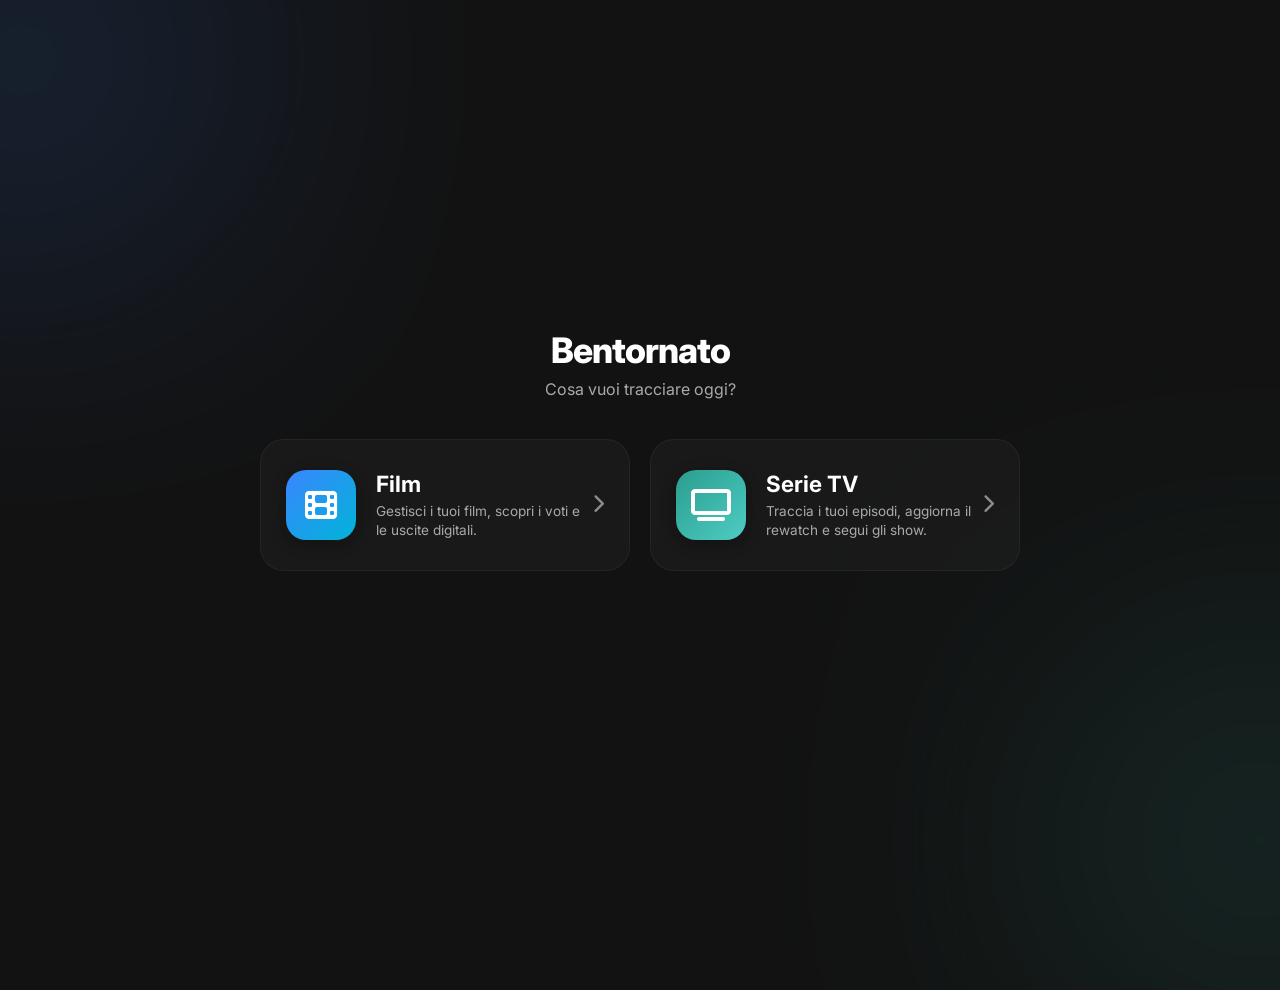
<file: index.html>
<!DOCTYPE html>
<html lang="it">

<head>
    <meta charset="UTF-8">
    <meta name="viewport" content="width=device-width, initial-scale=1.0, maximum-scale=1.0, user-scalable=no">
    <title>My Tracker Hub</title>

    <!-- PWA -->
    <link rel="manifest" href="manifest.json">
    <meta name="theme-color" content="#121212">
    <meta name="apple-mobile-web-app-capable" content="yes">
    <meta name="apple-mobile-web-app-status-bar-style" content="black-translucent">
    <!-- Icona per la scheda del Browser -->
    <link rel="icon" type="image/svg+xml" href="icon.svg">
    <!-- Icona di riserva per browser vecchi/Firefox -->
    <link rel="alternate icon" type="image/png" href="icon-192.png">
    <!-- Icona per iPhone/iOS (PWA) -->
    <link rel="apple-touch-icon" href="icon-512.png">

    <!-- Fonts & Icons -->
    <link rel="preconnect" href="https://fonts.googleapis.com">
    <link rel="preconnect" href="https://fonts.gstatic.com" crossorigin>
    <link href="https://fonts.googleapis.com/css2?family=Inter:wght@400;600;800&display=swap" rel="stylesheet">
    <link rel="stylesheet" href="https://cdnjs.cloudflare.com/ajax/libs/font-awesome/6.1.1/css/all.min.css">

    
  <link rel="stylesheet" href="css/index.css">

</head>

<body>

    <!-- Luci di sfondo -->
    <div class="glow-film"></div>
    <div class="glow-tv"></div>

    <div class="hub-container">
        <div class="hub-header">
            <h1>Bentornato</h1>
            <p>Cosa vuoi tracciare oggi?</p>
        </div>

        <div class="cards-wrapper">
            <!-- CARD FILM -->
            <a href="film_tracker.html" class="hub-card card-film">
                <div class="icon-wrapper">
                    <i class="fas fa-film"></i>
                </div>
                <div class="card-content">
                    <h2>Film</h2>
                    <p>Gestisci i tuoi film, scopri i voti e le uscite digitali.</p>
                </div>
                <i class="fas fa-chevron-right card-arrow"></i>
            </a>

            <!-- CARD SERIE TV -->
            <a href="serietv_tracker.html" class="hub-card card-tv">
                <div class="icon-wrapper">
                    <i class="fas fa-tv"></i>
                </div>
                <div class="card-content">
                    <h2>Serie TV</h2>
                    <p>Traccia i tuoi episodi, aggiorna il rewatch e segui gli show.</p>
                </div>
                <i class="fas fa-chevron-right card-arrow"></i>
            </a>
        </div>
    </div>

    
  <script src="js/index.js"></script>

</body>

</html>
</file>
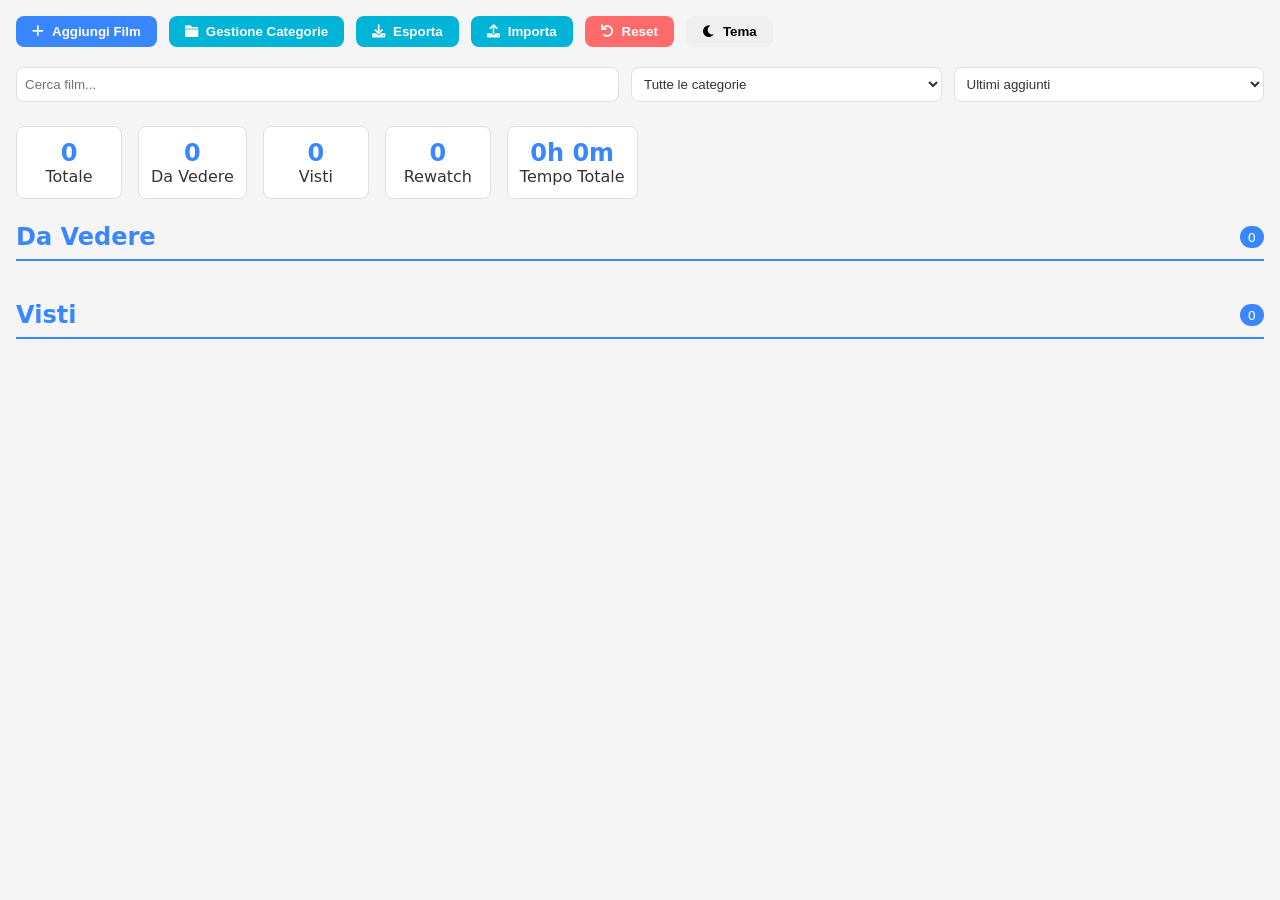
<file: mediatracker.html>
<!DOCTYPE html>
<html lang="it">
<head>
  <meta charset="UTF-8" />
  <meta name="viewport" content="width=device-width, initial-scale=1" />
  <title>MediaTracker Pro</title>
  
  <!-- Font Awesome -->
  <link rel="stylesheet" href="https://cdnjs.cloudflare.com/ajax/libs/font-awesome/6.0.0/css/all.min.css">
  
  <style>
    /* Tema chiaro (default) */
    :root {
      --primary: #3A86FF;
      --secondary: #00B4D8;
      --danger: #ff4444;
      --reset: #ff6b6b;
      --success: #228b22;
      --warning: #ffcc00;
      --bg-color: #f5f5f5;
      --card-bg: white;
      --text-color: #333;
      --text-secondary: #666;
      --border-color: #e0e0e0;
    }

    /* Tema scuro */
    body.dark {
      --bg-color: #1a1a1a;
      --card-bg: #2d2d2d;
      --text-color: #f5f5f5;
      --text-secondary: #aaa;
      --border-color: #444;
      --reset: #ff8e8e;
    }

    body {
      font-family: 'Segoe UI', system-ui, sans-serif;
      margin: 0;
      padding: 1rem;
      background: var(--bg-color);
      color: var(--text-color);
      transition: background 0.3s, color 0.3s;
    }

    /* Card Media */
    .media-card {
      background: var(--card-bg);
      border-radius: 8px;
      overflow: hidden;
      box-shadow: 0 4px 8px rgba(0,0,0,0.1);
      width: 180px;
      transition: all 0.3s ease;
      position: relative;
      border: 1px solid var(--border-color);
    }

    .media-card:hover {
      transform: translateY(-5px);
      box-shadow: 0 6px 12px rgba(0,0,0,0.15);
    }

    .media-card.moving {
      transform: scale(0.95);
      opacity: 0.5;
    }

    .media-poster {
      width: 100%;
      height: 240px;
      object-fit: cover;
      object-position: center top;
    }

    .media-info {
      padding: 0.75rem;
    }

    .media-title {
      font-size: 0.9rem;
      margin: 0;
      white-space: nowrap;
      overflow: hidden;
      text-overflow: ellipsis;
      color: var(--text-color);
    }

    .media-meta {
      font-size: 0.8rem;
      color: var(--text-secondary);
      margin-top: 0.5rem;
      display: flex;
      flex-wrap: wrap;
      gap: 0.3rem;
    }

    .media-ratings {
      display: flex;
      gap: 0.5rem;
      margin-top: 0.5rem;
      font-size: 0.75rem;
    }

    .rewatch-badge {
      position: absolute;
      bottom: 10px;
      right: 10px;
      background: rgba(0,0,0,0.7);
      color: white;
      padding: 3px 8px;
      border-radius: 12px;
      font-size: 0.7rem;
      font-weight: bold;
    }

    .category-badge {
      position: absolute;
      top: 10px;
      right: 10px;
      background: rgba(0,0,0,0.7);
      color: white;
      padding: 3px 8px;
      border-radius: 12px;
      font-size: 0.7rem;
      font-weight: bold;
    }

    /* Sezioni */
    .media-section {
      transition: all 0.3s ease;
    }

    .media-section.hidden {
      display: none !important;
    }

    .media-grid {
      display: grid;
      grid-template-columns: repeat(auto-fill, minmax(180px, 1fr));
      gap: 1.5rem;
      margin-top: 1rem;
    }

    .section-header {
      display: flex;
      justify-content: space-between;
      align-items: center;
      margin: 1.5rem 0 0.5rem;
      padding-bottom: 0.5rem;
      border-bottom: 2px solid var(--primary);
    }

    .section-title {
      color: var(--primary);
      margin: 0;
    }

    .category-count {
      background: var(--primary);
      color: white;
      padding: 0.2rem 0.5rem;
      border-radius: 12px;
      font-size: 0.8rem;
      margin-left: 0.5rem;
    }

    /* Pulsanti */
    .btn {
      padding: 0.5rem 1rem;
      border-radius: 8px;
      border: none;
      font-weight: 600;
      cursor: pointer;
      transition: all 0.2s;
      display: inline-flex;
      align-items: center;
      gap: 0.5rem;
    }

    .btn-primary {
      background: var(--primary);
      color: white;
    }

    .btn-secondary {
      background: var(--secondary);
      color: white;
    }

    .btn-danger {
      background: var(--danger);
      color: white;
    }

    .btn-reset {
      background: var(--reset);
      color: white;
    }

    /* Stats */
    .stats-container {
      display: flex;
      gap: 1rem;
      margin: 1rem 0;
      flex-wrap: wrap;
    }

    .stat-item {
      background: var(--card-bg);
      padding: 0.75rem;
      border-radius: 8px;
      text-align: center;
      min-width: 80px;
      border: 1px solid var(--border-color);
    }

    .stat-value {
      font-size: 1.5rem;
      font-weight: bold;
      color: var(--primary);
    }

    /* Modal */
    .modal {
      position: fixed;
      top: 0;
      left: 0;
      right: 0;
      bottom: 0;
      background: rgba(0,0,0,0.7);
      display: none;
      justify-content: center;
      align-items: center;
      z-index: 1000;
    }

    .modal-open {
      overflow: hidden;
    }

    .modal-content {
      background: var(--card-bg);
      border-radius: 12px;
      padding: 1.5rem;
      width: 90%;
      max-width: 500px;
      box-shadow: 0 10px 25px rgba(0,0,0,0.2);
    }

    /* Context Menu */
    .context-menu {
      position: fixed;
      background: var(--card-bg);
      border-radius: 8px;
      box-shadow: 0 4px 12px rgba(0,0,0,0.15);
      z-index: 1100;
      width: 200px;
      display: none;
      border: 1px solid var(--border-color);
    }

    .context-menu-item {
      padding: 0.75rem 1rem;
      cursor: pointer;
      display: flex;
      align-items: center;
      gap: 0.75rem;
    }

    .context-menu-item:hover {
      background: rgba(0,0,0,0.1);
    }

    .context-submenu {
      position: relative;
    }

    .context-submenu-items {
      display: none;
      position: absolute;
      left: 100%;
      top: 0;
      background: var(--card-bg);
      border-radius: 8px;
      box-shadow: 0 4px 12px rgba(0,0,0,0.15);
      width: 200px;
      border: 1px solid var(--border-color);
    }

    .context-submenu:hover .context-submenu-items {
      display: block;
    }

    /* Form elementi */
    input, select {
      width: 100%;
      padding: 0.5rem;
      margin: 0.5rem 0;
      border-radius: 8px;
      border: 1px solid var(--border-color);
      background: var(--card-bg);
      color: var(--text-color);
    }

    /* Toolbar */
    .toolbar {
      display: flex;
      gap: 0.75rem;
      margin-bottom: 1rem;
      flex-wrap: wrap;
      align-items: center;
    }

    .search-filter-container {
      display: flex;
      gap: 0.75rem;
      flex-grow: 1;
      min-width: 300px;
      flex-wrap: wrap;
    }

    .search-box {
      flex: 2;
      min-width: 200px;
    }

    .filter-select {
      flex: 1;
      min-width: 150px;
    }

    /* Action buttons on cards */
    .card-actions {
      position: absolute;
      top: 10px;
      left: 10px;
      display: flex;
      gap: 0.5rem;
      opacity: 0;
      transition: opacity 0.2s;
    }

    .media-card:hover .card-actions {
      opacity: 1;
    }

    .modal-open .card-actions {
      display: none !important;
    }

    .card-btn {
      width: 24px;
      height: 24px;
      border-radius: 50%;
      display: flex;
      align-items: center;
      justify-content: center;
      background: rgba(0,0,0,0.7);
      color: white;
      border: none;
      cursor: pointer;
    }

    /* OMDb results */
    .omdb-results-container {
      max-height: 300px;
      overflow-y: auto;
      margin-top: 1rem;
      border: 1px solid var(--border-color);
      border-radius: 8px;
      padding: 0.5rem;
    }

    .omdb-result-item {
      padding: 0.5rem;
      cursor: pointer;
      border-bottom: 1px solid var(--border-color);
      display: flex;
      align-items: center;
      gap: 1rem;
    }

    .omdb-result-item:last-child {
      border-bottom: none;
    }

    .omdb-result-item:hover {
      background: rgba(0,0,0,0.05);
    }

    .omdb-poster-small {
      width: 50px;
      height: 75px;
      object-fit: cover;
      border-radius: 4px;
    }

    /* Category management modal */
    .category-management-modal {
      max-width: 400px;
    }

    .categories-list {
      max-height: 300px;
      overflow-y: auto;
      margin: 1rem 0;
    }

    .category-item {
      display: flex;
      justify-content: space-between;
      align-items: center;
      padding: 0.75rem;
      border-bottom: 1px solid var(--border-color);
      cursor: move;
      background: var(--card-bg);
      margin-bottom: 0.5rem;
      border-radius: 8px;
    }

    .category-item:last-child {
      border-bottom: none;
    }

    .category-item.dragging {
      opacity: 0.5;
      border: 1px dashed var(--primary);
    }

    .drag-handle {
      cursor: move;
      padding: 0.5rem;
      color: var(--text-secondary);
    }

    /* Bulk actions */
    .bulk-actions {
      display: none;
      gap: 0.5rem;
      margin: 1rem 0;
    }

    .bulk-actions.active {
      display: flex;
    }

    /* Notification */
    .notification {
      position: fixed;
      bottom: 20px;
      right: 20px;
      background: var(--success);
      color: white;
      padding: 1rem;
      border-radius: 8px;
      display: none;
      z-index: 1000;
      box-shadow: 0 4px 12px rgba(0,0,0,0.15);
    }

    .notification.error {
      background: var(--danger);
    }

    .notification.warning {
      background: var(--warning);
      color: #333;
    }

    /* Checkbox for bulk selection */
    .bulk-checkbox {
      position: absolute;
      top: 10px;
      right: 10px;
      z-index: 2;
      display: none;
    }

    .bulk-mode .bulk-checkbox {
      display: block;
    }

    .bulk-mode .card-actions {
      display: none !important;
    }
  </style>
</head>
<body class="light">
  <!-- Main App -->
  <div id="appContent">
    <div class="header">
      <div class="toolbar">
        <button id="addMediaBtn" class="btn btn-primary">
          <i class="fas fa-plus"></i> Aggiungi Film
        </button>
        <button id="manageCategoriesBtn" class="btn btn-secondary">
          <i class="fas fa-folder"></i> Gestione Categorie
        </button>
        <button id="exportBtn" class="btn btn-secondary">
          <i class="fas fa-download"></i> Esporta
        </button>
        <input type="file" id="importFile" accept=".json" style="display: none;">
        <button id="importBtn" class="btn btn-secondary">
          <i class="fas fa-upload"></i> Importa
        </button>
        <button id="resetBtn" class="btn btn-reset">
          <i class="fas fa-undo"></i> Reset
        </button>
        <button id="themeToggle" class="btn">
          <i class="fas fa-moon"></i> Tema
        </button>
        <button id="bulkActionBtn" class="btn btn-secondary" style="display: none;">
          <i class="fas fa-tasks"></i> Azioni Multiple
        </button>

        <div class="search-filter-container">
          <input type="text" id="searchInput" class="search-box" placeholder="Cerca film...">
          <select id="categoryFilter" class="filter-select">
            <option value="all">Tutte le categorie</option>
          </select>
          <select id="sortFilter" class="filter-select">
            <option value="added">Ultimi aggiunti</option>
            <option value="alpha">Alfabetico</option>
            <option value="rating">Valutazione</option>
            <option value="year">Anno di uscita</option>
          </select>
        </div>
      </div>

      <div class="bulk-actions" id="bulkActions">
        <select id="bulkCategorySelect" class="filter-select">
          <option value="">Sposta in...</option>
        </select>
        <button id="bulkMoveBtn" class="btn btn-secondary">
          <i class="fas fa-folder"></i> Applica
        </button>
        <button id="bulkDeleteBtn" class="btn btn-danger">
          <i class="fas fa-trash"></i> Elimina
        </button>
        <button id="cancelBulkBtn" class="btn btn-reset">
          <i class="fas fa-times"></i> Annulla
        </button>
      </div>
      
      <div class="stats-container">
        <div class="stat-item">
          <div class="stat-value" id="statTotal">0</div>
          <div>Totale</div>
        </div>
        <div class="stat-item">
          <div class="stat-value" id="statWatchlist">0</div>
          <div>Da Vedere</div>
        </div>
        <div class="stat-item">
          <div class="stat-value" id="statWatched">0</div>
          <div>Visti</div>
        </div>
        <div class="stat-item">
          <div class="stat-value" id="statRewatched">0</div>
          <div>Rewatch</div>
        </div>
        <div class="stat-item">
          <div class="stat-value" id="statHours">0h 0m</div>
          <div>Tempo Totale</div>
        </div>
      </div>
    </div>

    <!-- Sezioni Media verranno generate dinamicamente -->
    <div id="mediaSectionsContainer"></div>
  </div>

  <!-- Add Media Modal -->
  <div class="modal" id="addMediaModal">
    <div class="modal-content">
      <h2>Aggiungi Film</h2>
      <input type="text" id="mediaTitle" placeholder="Titolo">
      <button id="searchOMDbBtn" class="btn btn-secondary">
        <i class="fas fa-search"></i> Cerca su OMDb
      </button>
      <div id="omdbResults" class="omdb-results-container"></div>
      <div style="display: flex; gap: 0.5rem; margin-top: 1rem;">
        <button id="saveMediaBtn" class="btn btn-primary">Salva</button>
        <button id="cancelMediaBtn" class="btn btn-danger">Annulla</button>
      </div>
    </div>
  </div>

  <!-- Category Management Modal -->
  <div class="modal" id="categoryManagementModal">
    <div class="modal-content category-management-modal">
      <h2>Gestione Categorie</h2>
      <div class="filter-row">
        <input type="text" id="newCategoryName" placeholder="Nome categoria">
        <button id="addCategoryBtn" class="btn btn-primary">
          <i class="fas fa-plus"></i> Aggiungi
        </button>
      </div>
      <div class="categories-list" id="categoriesList">
        <!-- Categorie verranno aggiunte dinamicamente -->
      </div>
      <div style="display: flex; gap: 0.5rem; margin-top: 1rem;">
        <button id="saveCategoriesOrderBtn" class="btn btn-primary">
          <i class="fas fa-save"></i> Salva Ordine
        </button>
        <button id="closeCategoryManagementBtn" class="btn btn-danger">Chiudi</button>
      </div>
    </div>
  </div>

  <!-- Rewatch Modal -->
  <div class="modal" id="rewatchModal">
    <div class="modal-content">
      <h2>Segna Rewatch</h2>
      <p>Quante volte hai visto questo film in totale?</p>
      <input type="number" id="rewatchCount" min="1" value="1" style="width: 60px; text-align: center;">
      <div style="display: flex; gap: 0.5rem; margin-top: 1rem;">
        <button id="confirmRewatchBtn" class="btn btn-primary">Conferma</button>
        <button id="cancelRewatchBtn" class="btn btn-danger">Annulla</button>
      </div>
    </div>
  </div>

  <!-- Context Menu -->
  <div class="context-menu" id="contextMenu">
    <div class="context-menu-item context-submenu">
      <i class="fas fa-folder"></i> Sposta in
      <div class="context-submenu-items" id="categorySubmenu">
        <!-- Categorie verranno aggiunte dinamicamente -->
      </div>
    </div>
    <div class="context-menu-item" id="cmRewatch">
      <i class="fas fa-redo"></i> Segna Rewatch
    </div>
    <div class="context-menu-item" id="cmDelete">
      <i class="fas fa-trash"></i> Elimina Film
    </div>
    <div class="context-menu-item" id="cmBulkSelect">
      <i class="fas fa-tasks"></i> Seleziona Multipli
    </div>
  </div>

  <!-- Notification -->
  <div id="notification" class="notification">
    <span id="notificationText"></span>
  </div>

  <script>
    // Configurazione
    const OMDb_API_KEY = "2526ef70";
    const DEFAULT_POSTER = "[data-uri]";
    const DEFAULT_CATEGORIES = ["watchlist", "watched"];

    // Stato
    let mediaList = JSON.parse(localStorage.getItem("mediaList")) || [];
    let categories = JSON.parse(localStorage.getItem("categories")) || DEFAULT_CATEGORIES;
    let currentContextMedia = null;
    let currentRewatchMedia = null;
    let currentOMDbSelection = null;
    let selectedMediaIds = [];
    let isBulkMode = false;
    let draggedCategory = null;

    // Elementi DOM
    const elements = {
      appContent: document.getElementById("appContent"),
      addMediaBtn: document.getElementById("addMediaBtn"),
      manageCategoriesBtn: document.getElementById("manageCategoriesBtn"),
      addMediaModal: document.getElementById("addMediaModal"),
      categoryManagementModal: document.getElementById("categoryManagementModal"),
      mediaTitle: document.getElementById("mediaTitle"),
      newCategoryName: document.getElementById("newCategoryName"),
      searchOMDbBtn: document.getElementById("searchOMDbBtn"),
      omdbResults: document.getElementById("omdbResults"),
      saveMediaBtn: document.getElementById("saveMediaBtn"),
      cancelMediaBtn: document.getElementById("cancelMediaBtn"),
      addCategoryBtn: document.getElementById("addCategoryBtn"),
      closeCategoryManagementBtn: document.getElementById("closeCategoryManagementBtn"),
      saveCategoriesOrderBtn: document.getElementById("saveCategoriesOrderBtn"),
      categoriesList: document.getElementById("categoriesList"),
      mediaSectionsContainer: document.getElementById("mediaSectionsContainer"),
      statTotal: document.getElementById("statTotal"),
      statWatchlist: document.getElementById("statWatchlist"),
      statWatched: document.getElementById("statWatched"),
      statRewatched: document.getElementById("statRewatched"),
      statHours: document.getElementById("statHours"),
      contextMenu: document.getElementById("contextMenu"),
      cmRewatch: document.getElementById("cmRewatch"),
      cmDelete: document.getElementById("cmDelete"),
      cmBulkSelect: document.getElementById("cmBulkSelect"),
      categorySubmenu: document.getElementById("categorySubmenu"),
      exportBtn: document.getElementById("exportBtn"),
      importBtn: document.getElementById("importBtn"),
      importFile: document.getElementById("importFile"),
      resetBtn: document.getElementById("resetBtn"),
      themeToggle: document.getElementById("themeToggle"),
      notification: document.getElementById("notification"),
      notificationText: document.getElementById("notificationText"),
      rewatchModal: document.getElementById("rewatchModal"),
      rewatchCount: document.getElementById("rewatchCount"),
      confirmRewatchBtn: document.getElementById("confirmRewatchBtn"),
      cancelRewatchBtn: document.getElementById("cancelRewatchBtn"),
      searchInput: document.getElementById("searchInput"),
      categoryFilter: document.getElementById("categoryFilter"),
      sortFilter: document.getElementById("sortFilter"),
      bulkActionBtn: document.getElementById("bulkActionBtn"),
      bulkActions: document.getElementById("bulkActions"),
      bulkCategorySelect: document.getElementById("bulkCategorySelect"),
      bulkMoveBtn: document.getElementById("bulkMoveBtn"),
      bulkDeleteBtn: document.getElementById("bulkDeleteBtn"),
      cancelBulkBtn: document.getElementById("cancelBulkBtn")
    };

    // Inizializzazione
    function init() {
      loadTheme();
      loadMedia();
      loadCategories();
      setupEventListeners();
      renderCategorySections();
      renderMedia();
      updateCategoryFilter();
      updateCategorySubmenu();
      setupDragAndDrop();
    }

    // Carica tema
    function loadTheme() {
      const savedTheme = localStorage.getItem("theme") || "light";
      document.body.classList.toggle("dark", savedTheme === "dark");
      elements.themeToggle.innerHTML = `
        <i class="fas fa-${savedTheme === "dark" ? "sun" : "moon"}"></i> Tema
      `;
    }

    // Carica i media
    function loadMedia() {
      try {
        const saved = localStorage.getItem("mediaList");
        mediaList = saved ? JSON.parse(saved) : [];
        if (!Array.isArray(mediaList)) {
          console.error("Dati mediaList corrotti, reinizializzo");
          mediaList = [];
        }
      } catch (e) {
        console.error("Error loading media:", e);
        mediaList = [];
      }
    }

    // Carica le categorie
    function loadCategories() {
      try {
        const saved = localStorage.getItem("categories");
        if (saved) {
          categories = JSON.parse(saved);
          if (!categories.includes("watchlist")) categories.unshift("watchlist");
          if (!categories.includes("watched")) categories.push("watched");
        } else {
          categories = [...DEFAULT_CATEGORIES];
        }
      } catch (e) {
        console.error("Error loading categories:", e);
        categories = [...DEFAULT_CATEGORIES];
      }
    }

    // Salva i media
    function saveMedia() {
      try {
        localStorage.setItem("mediaList", JSON.stringify(mediaList));
        console.log("Dati salvati:", mediaList.length, "film");
      } catch (e) {
        console.error("Error saving media:", e);
        showNotification("Errore nel salvataggio dei dati", "error");
      }
    }

    // Salva le categorie
    function saveCategories() {
      try {
        localStorage.setItem("categories", JSON.stringify(categories));
        renderCategorySections();
        updateCategoryFilter();
        updateCategorySubmenu();
        renderCategoriesList();
        updateBulkCategorySelect();
      } catch (e) {
        console.error("Error saving categories:", e);
        showNotification("Errore nel salvataggio delle categorie", "error");
      }
    }

    // Renderizza le sezioni delle categorie
    function renderCategorySections() {
      elements.mediaSectionsContainer.innerHTML = categories.map(category => `
        <div class="media-section" id="${category}Section" data-category="${category}">
          <div class="section-header">
            <h2 class="section-title">${getCategoryName(category)}</h2>
            <span id="${category}Count" class="category-count">0</span>
          </div>
          <div class="media-grid" id="${category}Grid"></div>
        </div>
      `).join("");
    }

    // Renderizza la lista delle categorie nella modal
    function renderCategoriesList() {
      elements.categoriesList.innerHTML = categories.map(category => `
        <div class="category-item" data-category="${category}" draggable="true">
          <span>${getCategoryName(category)}</span>
          ${!DEFAULT_CATEGORIES.includes(category) ? `
            <button class="btn btn-danger delete-category-btn" data-category="${category}">
              <i class="fas fa-trash"></i>
            </button>
          ` : '<i class="fas fa-grip-lines drag-handle"></i>'}
        </div>
      `).join("");

      // Aggiungi event listener per i pulsanti di eliminazione
      document.querySelectorAll(".delete-category-btn").forEach(btn => {
        btn.addEventListener("click", (e) => {
          e.stopPropagation();
          const category = btn.dataset.category;
          deleteCategory(category);
        });
      });
    }

    // Setup drag and drop per categorie
    function setupDragAndDrop() {
      const container = elements.categoriesList;

      container.querySelectorAll('.category-item').forEach(item => {
        item.addEventListener('dragstart', (e) => {
          draggedCategory = item;
          item.classList.add('dragging');
          e.dataTransfer.effectAllowed = 'move';
          e.dataTransfer.setData('text/html', item.innerHTML);
        });

        item.addEventListener('dragend', () => {
          item.classList.remove('dragging');
          draggedCategory = null;
        });
      });

      container.addEventListener('dragover', (e) => {
        e.preventDefault();
        const afterElement = getDragAfterElement(container, e.clientY);
        const draggable = draggedCategory;
        
        if (afterElement == null) {
          container.appendChild(draggable);
        } else {
          container.insertBefore(draggable, afterElement);
        }
      });
    }

    function getDragAfterElement(container, y) {
      const draggableElements = [...container.querySelectorAll('.category-item:not(.dragging)')];

      return draggableElements.reduce((closest, child) => {
        const box = child.getBoundingClientRect();
        const offset = y - box.top - box.height / 2;
        
        if (offset < 0 && offset > closest.offset) {
          return { offset: offset, element: child };
        } else {
          return closest;
        }
      }, { offset: Number.NEGATIVE_INFINITY }).element;
    }

    // Salva l'ordine delle categorie
    function saveCategoriesOrder() {
      const newOrder = [...elements.categoriesList.querySelectorAll('.category-item')]
        .map(item => item.dataset.category)
        .filter(cat => cat); // Rimuovi eventuali valori null

      categories = newOrder;
      saveCategories();
      showNotification("Ordine categorie salvato", "success");
    }

    // Aggiorna il filtro categorie
    function updateCategoryFilter() {
      elements.categoryFilter.innerHTML = `
        <option value="all">Tutte le categorie</option>
        ${categories.map(cat => `
          <option value="${cat}">${getCategoryName(cat)}</option>
        `).join("")}
      `;

      // Aggiorna anche il select per le azioni multiple
      updateBulkCategorySelect();
    }

    function updateBulkCategorySelect() {
      elements.bulkCategorySelect.innerHTML = `
        <option value="">Sposta in...</option>
        ${categories.map(cat => `
          <option value="${cat}">${getCategoryName(cat)}</option>
        `).join("")}
      `;
    }

    // Aggiorna il submenu categorie
    function updateCategorySubmenu() {
      elements.categorySubmenu.innerHTML = categories.map(cat => `
        <div class="context-menu-item" data-category="${cat}">${getCategoryName(cat)}</div>
      `).join("");
    }

    // Ottieni nome categoria
    function getCategoryName(category) {
      const names = {
        watchlist: "Da Vedere",
        watched: "Visti"
      };
      return names[category] || category;
    }

    // Renderizza i media
    function renderMedia() {
      clearMediaGrids();
      updateStats();

      const searchTerm = elements.searchInput.value.toLowerCase();
      const filterCategory = elements.categoryFilter.value;
      const sortBy = elements.sortFilter.value;

      // Nascondi tutte le sezioni prima di filtrare
      document.querySelectorAll('.media-section').forEach(section => {
        section.style.display = 'none';
      });

      let filteredMedia = [...mediaList];
      
      if (searchTerm) {
        filteredMedia = filteredMedia.filter(media => 
          media.title.toLowerCase().includes(searchTerm)
        );
      }
      
      if (filterCategory !== "all") {
        filteredMedia = filteredMedia.filter(media => 
          media.category === filterCategory
        );
        
        // Mostra solo la sezione filtrata
        const section = document.getElementById(`${filterCategory}Section`);
        if (section) section.style.display = 'block';
      } else {
        // Mostra tutte le sezioni
        document.querySelectorAll('.media-section').forEach(section => {
          section.style.display = 'block';
        });
      }
      
      filteredMedia.sort((a, b) => {
        switch(sortBy) {
          case "alpha": return a.title.localeCompare(b.title);
          case "rating": return (parseFloat(b.imdbRating) || 0) - (parseFloat(a.imdbRating) || 0);
          case "year": return (parseInt(b.year) || 0) - (parseInt(a.year) || 0);
          case "added":
          default: return new Date(b.addedAt) - new Date(a.addedAt);
        }
      });

      filteredMedia.forEach(media => {
        const grid = document.getElementById(`${media.category}Grid`);
        if (grid) grid.appendChild(createMediaCard(media));
      });

      updateCounts();
      updateBulkModeUI();
    }

    // Svuota le griglie
    function clearMediaGrids() {
      categories.forEach(category => {
        const grid = document.getElementById(`${category}Grid`);
        if (grid) grid.innerHTML = "";
      });
    }

    // Aggiorna statistiche
    function updateStats() {
      let stats = {
        total: mediaList.length,
        watchlist: 0,
        watched: 0,
        rewatched: 0,
        hours: 0,
        minutes: 0
      };

      mediaList.forEach(media => {
        if (media.category === "watchlist") stats.watchlist++;
        if (media.category === "watched") stats.watched++;
        if (media.rewatchCount > 1) stats.rewatched++;

        // Calcola solo per i film visti
        if (media.category === "watched") {
          const runtime = media.runtime ? parseInt(media.runtime.toString().replace(/\D/g, '')) : 0;
          if (runtime > 0) {
            // Tempo totale = runtime * rewatchCount
            const totalMinutes = runtime * (media.rewatchCount || 1);
            stats.minutes += totalMinutes;
          }
        }
      });

      // Converti minuti in ore e minuti
      stats.hours = Math.floor(stats.minutes / 60);
      stats.minutes = stats.minutes % 60;

      elements.statTotal.textContent = stats.total;
      elements.statWatchlist.textContent = stats.watchlist;
      elements.statWatched.textContent = stats.watched;
      elements.statRewatched.textContent = stats.rewatched;
      elements.statHours.textContent = `${stats.hours}h ${stats.minutes}m`;
    }

    // Aggiorna contatori
    function updateCounts() {
      categories.forEach(category => {
        const countElement = document.getElementById(`${category}Count`);
        if (countElement) {
          const count = mediaList.filter(m => m.category === category).length;
          countElement.textContent = count;
          
          const section = document.getElementById(`${category}Section`);
          if (section && elements.categoryFilter.value !== 'all' && count === 0) {
            section.style.display = 'none';
          }
        }
      });
    }

    // Crea una card media
    function createMediaCard(media) {
      const card = document.createElement("div");
      card.className = `media-card ${isBulkMode ? 'bulk-selectable' : ''}`;
      card.dataset.id = media.id;
      
      const ratingsHTML = media.imdbRating || media.rottenTomatoes ? `
        <div class="media-ratings">
          ${media.imdbRating ? `<span>⭐ ${media.imdbRating}</span>` : ''}
          ${media.rottenTomatoes ? `<span>🍅 ${media.rottenTomatoes}</span>` : ''}
        </div>
      ` : '';

      const rewatchHTML = media.rewatchCount > 1 ? `
        <span class="rewatch-badge">
          🔄×${media.rewatchCount}
        </span>
      ` : '';

      const categoryHTML = !DEFAULT_CATEGORIES.includes(media.category) ? `
        <span class="category-badge">
          ${media.category}
        </span>
      ` : '';

      const isSelected = selectedMediaIds.includes(media.id);

      card.innerHTML = `
        <div style="position:relative;">
          <input type="checkbox" class="bulk-checkbox" ${isSelected ? 'checked' : ''} 
                 data-id="${media.id}" style="display: ${isBulkMode ? 'block' : 'none'};">
          <img src="${fixPosterUrl(media.poster) || DEFAULT_POSTER}" class="media-poster" 
               onerror="this.src='${DEFAULT_POSTER}'">
          ${rewatchHTML}
          ${categoryHTML}
          <div class="card-actions">
            <button class="card-btn" data-action="edit">
              <i class="fas fa-edit"></i>
            </button>
            <button class="card-btn" data-action="delete">
              <i class="fas fa-trash"></i>
            </button>
          </div>
        </div>
        <div class="media-info">
          <h3 class="media-title" title="${media.title}">${media.title}</h3>
          <div class="media-meta">
            ${media.year ? `<span>${media.year}</span>` : ''}
            ${media.runtime ? `<span>⏱️ ${media.runtime}</span>` : ''}
          </div>
          ${ratingsHTML}
        </div>
      `;

      // Aggiungi event listeners
      card.addEventListener("contextmenu", (e) => {
        e.preventDefault();
        showContextMenu(media, e.clientX, e.clientY);
      });

      card.addEventListener("click", (e) => {
        if (isBulkMode && !e.target.closest('.card-actions') && !e.target.classList.contains('bulk-checkbox')) {
          const checkbox = card.querySelector('.bulk-checkbox');
          checkbox.checked = !checkbox.checked;
          toggleMediaSelection(media.id, checkbox.checked);
          e.preventDefault();
        }
      });

      card.querySelector("[data-action='edit']").addEventListener("click", (e) => {
        e.stopPropagation();
        editMedia(media.id);
      });

      card.querySelector("[data-action='delete']").addEventListener("click", (e) => {
        e.stopPropagation();
        deleteMedia(media.id);
      });

      const checkbox = card.querySelector('.bulk-checkbox');
      if (checkbox) {
        checkbox.addEventListener("click", (e) => {
          e.stopPropagation();
          toggleMediaSelection(media.id, checkbox.checked);
        });
      }

      return card;
    }

    // Toggle selezione media per azioni multiple
    function toggleMediaSelection(mediaId, isSelected) {
      if (isSelected) {
        if (!selectedMediaIds.includes(mediaId)) {
          selectedMediaIds.push(mediaId);
        }
      } else {
        selectedMediaIds = selectedMediaIds.filter(id => id !== mediaId);
      }
      updateBulkModeUI();
    }

    // Aggiorna UI per modalità bulk
    function updateBulkModeUI() {
      if (selectedMediaIds.length > 0 || isBulkMode) {
        elements.bulkActionBtn.style.display = 'inline-flex';
        elements.bulkActions.classList.add('active');
      } else {
        elements.bulkActionBtn.style.display = 'none';
        elements.bulkActions.classList.remove('active');
      }
    }

    // Attiva/disattiva modalità bulk
    function toggleBulkMode() {
      isBulkMode = !isBulkMode;
      if (!isBulkMode) {
        selectedMediaIds = [];
      }
      document.body.classList.toggle('bulk-mode', isBulkMode);
      renderMedia();
      updateBulkModeUI();
    }

    // Esegui azione bulk
    function performBulkAction(action, value) {
      if (selectedMediaIds.length === 0) {
        showNotification("Nessun film selezionato", "warning");
        return;
      }

      if (action === 'move' && !value) {
        showNotification("Seleziona una categoria", "warning");
        return;
      }

      if (action === 'delete' && !confirm(`Eliminare ${selectedMediaIds.length} film selezionati?`)) {
        return;
      }

      selectedMediaIds.forEach(id => {
        const media = mediaList.find(m => m.id === id);
        if (!media) return;

        if (action === 'move') {
          media.category = value;
        } else if (action === 'delete') {
          mediaList = mediaList.filter(m => m.id !== id);
        }
      });

      saveMedia();
      renderMedia();
      
      const actionText = action === 'move' ? 'spostati' : 'eliminati';
      showNotification(`${selectedMediaIds.length} film ${actionText}`, "success");
      
      if (action === 'delete') {
        toggleBulkMode();
      } else {
        selectedMediaIds = [];
        updateBulkModeUI();
      }
    }

    // Corregge l'URL del poster
    function fixPosterUrl(url) {
      if (!url || url === "N/A") return null;
      if (url.startsWith("http://") || url.startsWith("https://")) {
        return url;
      }
      if (url.startsWith("//")) {
        return `https:${url}`;
      }
      return `https://${url}`;
    }

    // Mostra context menu
    function showContextMenu(media, x, y) {
      currentContextMedia = media;
      
      const viewportWidth = window.innerWidth;
      const viewportHeight = window.innerHeight;
      const menuWidth = 200;
      const menuHeight = 150;
      
      const adjustedX = x + menuWidth > viewportWidth ? viewportWidth - menuWidth : x;
      const adjustedY = y + menuHeight > viewportHeight ? viewportHeight - menuHeight : y;
      
      elements.contextMenu.style.left = `${adjustedX}px`;
      elements.contextMenu.style.top = `${adjustedY}px`;
      elements.contextMenu.style.display = "block";
    }

    // Chiudi context menu
    function closeContextMenu() {
      elements.contextMenu.style.display = "none";
    }

    // Aggiungi una nuova categoria
    function addCategory(name) {
      if (!name) {
        showNotification("Inserisci un nome per la categoria", "warning");
        return false;
      }

      const normalizedName = name.trim();
      
      if (categories.some(cat => cat.toLowerCase() === normalizedName.toLowerCase())) {
        showNotification("Questa categoria esiste già", "warning");
        return false;
      }

      categories.push(normalizedName);
      saveCategories();
      renderMedia();
      showNotification(`Categoria "${normalizedName}" creata`, "success");
      return true;
    }

    // Elimina una categoria
    function deleteCategory(category) {
      if (DEFAULT_CATEGORIES.includes(category)) {
        showNotification("Non puoi eliminare questa categoria predefinita", "warning");
        return;
      }

      if (!confirm(`Eliminare la categoria "${category}"? Tutti i film verranno spostati in "Da Vedere".`)) return;
      
      mediaList.forEach(media => {
        if (media.category === category) {
          media.category = "watchlist";
        }
      });
      
      categories = categories.filter(c => c !== category);
      saveMedia();
      saveCategories();
      
      showNotification(`Categoria "${category}" eliminata`, "success");
    }

    // Sposta media tra categorie
    function moveMediaToCategory(mediaId, category) {
      const media = mediaList.find(m => m.id === mediaId);
      if (!media) return;

      // Animazione
      const card = document.querySelector(`.media-card[data-id="${mediaId}"]`);
      if (card) {
        card.style.transition = "all 0.3s";
        card.style.opacity = "0";
        card.style.transform = "scale(0.8)";
      }

      setTimeout(() => {
        // 1. Rimuovi dalla vecchia categoria
        const oldGrid = document.getElementById(`${media.category}Grid`);
        if (oldGrid) {
          const cardToRemove = oldGrid.querySelector(`.media-card[data-id="${mediaId}"]`);
          if (cardToRemove) cardToRemove.remove();
        }

        // 2. Aggiorna la categoria
        media.category = category;
        saveMedia();

        // 3. Aggiungi alla nuova categoria
        const newGrid = document.getElementById(`${category}Grid`);
        if (newGrid) {
          const newCard = createMediaCard(media);
          newCard.style.opacity = "0";
          newCard.style.transform = "scale(0.8)";
          newGrid.appendChild(newCard);
          
          // Animazione di entrata
          setTimeout(() => {
            newCard.style.opacity = "1";
            newCard.style.transform = "scale(1)";
          }, 10);
        }

        updateCounts();
        updateStats();
        showNotification(`Film spostato in "${category}"`, "success");
      }, 300);
    }

    // Segna rewatch
    function markRewatch(mediaId, count) {
      const media = mediaList.find(m => m.id === mediaId);
      if (!media) return;

      // Se non è nella categoria "watched", lo spostiamo
      if (media.category !== "watched") {
        media.category = "watched";
      }

      media.rewatchCount = count; // Sovrascriviamo il conteggio anziché incrementarlo
      saveMedia();
      
      refreshSingleMedia(mediaId);
      updateStats();
      showNotification(`Film visto ${count} ${count === 1 ? 'volta' : 'volte'}`, "success");
    }

    // Aggiorna singolo media
    function refreshSingleMedia(mediaId) {
      // Rimuovi da tutte le categorie
      document.querySelectorAll('.media-card').forEach(card => {
        if (card.dataset.id === mediaId) {
          card.remove();
        }
      });

      // Aggiungi nella categoria corretta
      const media = mediaList.find(m => m.id === mediaId);
      if (media) {
        const grid = document.getElementById(`${media.category}Grid`);
        if (grid) {
          grid.appendChild(createMediaCard(media));
        }
      }
      
      updateCounts();
    }

    // Modifica media
    function editMedia(mediaId) {
      const media = mediaList.find(m => m.id === mediaId);
      if (!media) return;

      elements.mediaTitle.value = media.title;
      elements.addMediaModal.style.display = "flex";
      document.body.classList.add("modal-open");

      elements.saveMediaBtn.textContent = "Aggiorna";
      elements.saveMediaBtn.onclick = () => {
        media.title = elements.mediaTitle.value.trim();
        saveMedia();
        closeModal(elements.addMediaModal);
        refreshSingleMedia(mediaId);
        showNotification("Film aggiornato", "success");
      };
    }

    // Elimina media
    function deleteMedia(id) {
      if (!confirm("Eliminare questo film dalla lista?")) return;
      
      mediaList = mediaList.filter(m => m.id !== id);
      saveMedia();
      renderMedia();
      showNotification("Film eliminato", "success");
    }

    // Chiudi modal
    function closeModal(modal) {
      modal.style.display = "none";
      document.body.classList.remove("modal-open");
      elements.mediaTitle.value = "";
      elements.omdbResults.innerHTML = "";
      currentOMDbSelection = null;
    }

    // Cerca su OMDb
    async function searchOMDb() {
      const title = elements.mediaTitle.value.trim();

      if (!title) {
        showNotification("Inserisci un titolo", "warning");
        return;
      }

      try {
        elements.omdbResults.innerHTML = "<p>Ricerca in corso...</p>";
        const response = await fetch(
          `https://www.omdbapi.com/?apikey=${OMDb_API_KEY}&s=${encodeURIComponent(title)}&type=movie`
        );
        const data = await response.json();

        if (data.Response === "False") {
          elements.omdbResults.innerHTML = `<p>${data.Error || "Nessun risultato trovato"}</p>`;
          return;
        }

        displayOMDbResults(data.Search);
      } catch (error) {
        showNotification("Errore nella ricerca", "error");
        console.error("OMDb error:", error);
        elements.omdbResults.innerHTML = "<p>Errore durante la ricerca</p>";
      }
    }

    // Mostra risultati OMDb
    function displayOMDbResults(results) {
      elements.omdbResults.innerHTML = results.map(movie => `
        <div class="omdb-result-item" data-id="${movie.imdbID}">
          <img src="${fixPosterUrl(movie.Poster)}" 
               class="omdb-poster-small"
               onerror="this.src='${DEFAULT_POSTER}'">
          <div>
            <div><strong>${movie.Title}</strong></div>
            <div>${movie.Year}</div>
          </div>
        </div>
      `).join("");

      document.querySelectorAll(".omdb-result-item").forEach(item => {
        item.addEventListener("click", async () => {
          const imdbID = item.dataset.id;
          const movie = await getOMDbMovieDetails(imdbID);
          if (movie) {
            currentOMDbSelection = movie;
            elements.mediaTitle.value = movie.Title;
            showNotification(`Dettagli di "${movie.Title}" pronti per il salvataggio`, "success");
          }
        });
      });
    }

    // Ottieni dettagli film da OMDb
    async function getOMDbMovieDetails(imdbID) {
      try {
        const response = await fetch(
          `https://www.omdbapi.com/?apikey=${OMDb_API_KEY}&i=${imdbID}`
        );
        const data = await response.json();
        
        if (data.Response === "False") {
          throw new Error(data.Error || "Dettagli non disponibili");
        }
        
        return data;
      } catch (error) {
        console.error("Error fetching movie details:", error);
        showNotification("Errore nel caricamento dei dettagli", "error");
        return null;
      }
    }

    // Aggiungi nuovo media
    function addNewMedia() {
      const title = elements.mediaTitle.value.trim();

      if (!title) {
        showNotification("Inserisci un titolo", "warning");
        return;
      }

      let mediaData = {
        id: Date.now().toString(),
        title,
        category: "watchlist",
        addedAt: new Date().toISOString(),
        poster: "",
        rewatchCount: 0,
        year: "",
        imdbRating: "",
        rottenTomatoes: "",
        runtime: ""
      };

      if (currentOMDbSelection) {
        mediaData = {
          ...mediaData,
          title: currentOMDbSelection.Title,
          year: currentOMDbSelection.Year,
          poster: fixPosterUrl(currentOMDbSelection.Poster),
          imdbRating: currentOMDbSelection.imdbRating,
          runtime: currentOMDbSelection.Runtime || "",
        };

        if (currentOMDbSelection.Ratings) {
          const rtRating = currentOMDbSelection.Ratings.find(r => r.Source === "Rotten Tomatoes");
          if (rtRating) {
            mediaData.rottenTomatoes = rtRating.Value;
          }
        }
      }

      mediaList.push(mediaData);
      saveMedia();
      closeModal(elements.addMediaModal);
      renderMedia();
      showNotification(`Film "${mediaData.title}" aggiunto!`, "success");
    }

    // Reset app
    function resetApp() {
      if (confirm("Resettare completamente l'applicazione? Tutti i dati verranno persi.")) {
        mediaList = [];
        categories = [...DEFAULT_CATEGORIES];
        saveMedia();
        saveCategories();
        elements.searchInput.value = "";
        elements.categoryFilter.value = "all";
        elements.sortFilter.value = "added";
        renderMedia();
        showNotification("Applicazione resettata", "success");
      }
    }

    // Esporta dati
    function exportData() {
      const data = {
        mediaList,
        categories,
        exportedAt: new Date().toISOString()
      };

      const blob = new Blob([JSON.stringify(data, null, 2)], {type: "application/json"});
      const url = URL.createObjectURL(blob);
      const a = document.createElement("a");
      a.href = url;
      a.download = `mediatracker_export_${new Date().toISOString().split("T")[0]}.json`;
      a.click();
      URL.revokeObjectURL(url);
      
      showNotification("Dati esportati", "success");
    }

    // Importa dati
    function importData(file) {
      if (!file) return;

      const reader = new FileReader();
      reader.onload = (e) => {
        try {
          const data = JSON.parse(e.target.result);
          if (!Array.isArray(data.mediaList)) throw new Error("Formato file non valido");

          if (confirm(`Importare ${data.mediaList.length} media? I dati attuali verranno sovrascritti.`)) {
            mediaList = data.mediaList;
            categories = data.categories || [...DEFAULT_CATEGORIES];
            saveMedia();
            saveCategories();
            renderMedia();
            showNotification("Dati importati con successo", "success");
          }
        } catch (error) {
          showNotification("Errore nell'importazione: " + error.message, "error");
        }
      };
      reader.readAsText(file);
    }

    // Mostra notifica
    function showNotification(message, type = "success") {
      elements.notificationText.textContent = message;
      elements.notification.className = `notification ${type}`;
      elements.notification.style.display = "block";

      setTimeout(() => {
        elements.notification.style.display = "none";
      }, 3000);
    }

    // Toggle tema
    function toggleTheme() {
      document.body.classList.toggle("dark");
      const isDark = document.body.classList.contains("dark");
      localStorage.setItem("theme", isDark ? "dark" : "light");
      
      // Aggiorna l'icona e il testo del pulsante
      const icon = isDark ? "sun" : "moon";
      elements.themeToggle.innerHTML = `<i class="fas fa-${icon}"></i> Tema`;
      
      // Aggiorna eventuali altri elementi che dipendono dal tema
      updateThemeDependentElements();
    }

    // Aggiorna elementi che dipendono dal tema
    function updateThemeDependentElements() {
      const isDark = document.body.classList.contains("dark");
      
      // Esempio: cambia il colore di alcuni elementi specifici
      const specialElements = document.querySelectorAll('.theme-sensitive');
      specialElements.forEach(el => {
        el.style.color = isDark ? '#f0f0f0' : '#333';
      });
    }
    // Apri modal gestione categorie
    function openCategoryManagement() {
      renderCategoriesList();
      elements.categoryManagementModal.style.display = "flex";
      document.body.classList.add("modal-open");
    }

    // Setup event listeners
    function setupEventListeners() {
      // Aggiungi media
      elements.addMediaBtn.addEventListener("click", () => {
        elements.mediaTitle.value = "";
        elements.omdbResults.innerHTML = "";
        elements.saveMediaBtn.textContent = "Salva";
        elements.saveMediaBtn.onclick = addNewMedia;
        elements.addMediaModal.style.display = "flex";
        document.body.classList.add("modal-open");
      });

      // Gestione categorie
      elements.manageCategoriesBtn.addEventListener("click", openCategoryManagement);

      elements.addCategoryBtn.addEventListener("click", () => {
        if (addCategory(elements.newCategoryName.value)) {
          elements.newCategoryName.value = "";
        }
      });

      elements.saveCategoriesOrderBtn.addEventListener("click", saveCategoriesOrder);

      elements.closeCategoryManagementBtn.addEventListener("click", () => {
        closeModal(elements.categoryManagementModal);
      });

      elements.cancelMediaBtn.addEventListener("click", () => {
        closeModal(elements.addMediaModal);
      });

      // Cerca su OMDb
      elements.searchOMDbBtn.addEventListener("click", searchOMDb);

      // Context menu - Sposta in categoria
      document.addEventListener("click", (e) => {
        if (e.target.closest("[data-category]") && !e.target.closest("#categoriesList")) {
          const category = e.target.closest("[data-category]").dataset.category;
          if (currentContextMedia) {
            moveMediaToCategory(currentContextMedia.id, category);
          }
          closeContextMenu();
        }
      });

      elements.cmRewatch.addEventListener("click", () => {
        if (!currentContextMedia) return;
        currentRewatchMedia = currentContextMedia;
        elements.rewatchCount.value = currentRewatchMedia.rewatchCount || 1;
        elements.rewatchModal.style.display = "flex";
        document.body.classList.add("modal-open");
        closeContextMenu();
      });

      elements.cmDelete.addEventListener("click", () => {
        if (!currentContextMedia) return;
        deleteMedia(currentContextMedia.id);
        closeContextMenu();
      });

      elements.cmBulkSelect.addEventListener("click", () => {
        if (!currentContextMedia) return;
        toggleBulkMode();
        if (!selectedMediaIds.includes(currentContextMedia.id)) {
          selectedMediaIds.push(currentContextMedia.id);
        }
        renderMedia();
        closeContextMenu();
      });

      // Bulk actions
      elements.bulkActionBtn.addEventListener("click", toggleBulkMode);
      elements.bulkMoveBtn.addEventListener("click", () => {
        performBulkAction('move', elements.bulkCategorySelect.value);
      });
      elements.bulkDeleteBtn.addEventListener("click", () => {
        performBulkAction('delete');
      });
      elements.cancelBulkBtn.addEventListener("click", toggleBulkMode);

      // Rewatch modal
      elements.confirmRewatchBtn.addEventListener("click", () => {
        const count = parseInt(elements.rewatchCount.value) || 1;
        if (count <= 0) {
          showNotification("Inserisci un numero valido (almeno 1)", "warning");
          return;
        }
        markRewatch(currentRewatchMedia.id, count);
        closeModal(elements.rewatchModal);
      });

      elements.cancelRewatchBtn.addEventListener("click", () => {
        closeModal(elements.rewatchModal);
      });

      // Chiudi context menu cliccando altrove
      document.addEventListener("click", closeContextMenu);

      // Chiudi modal cliccando fuori
      elements.addMediaModal.addEventListener("click", (e) => {
        if (e.target === elements.addMediaModal) {
          closeModal(elements.addMediaModal);
        }
      });

      elements.categoryManagementModal.addEventListener("click", (e) => {
        if (e.target === elements.categoryManagementModal) {
          closeModal(elements.categoryManagementModal);
        }
      });

      elements.rewatchModal.addEventListener("click", (e) => {
        if (e.target === elements.rewatchModal) {
          closeModal(elements.rewatchModal);
        }
      });

      // Esporta/importa
      elements.exportBtn.addEventListener("click", exportData);
      elements.importBtn.addEventListener("click", () => elements.importFile.click());
      elements.importFile.addEventListener("change", (e) => importData(e.target.files[0]));

      // Reset
      elements.resetBtn.addEventListener("click", resetApp);

      // Toggle tema
      elements.themeToggle.addEventListener("click", toggleTheme);

      // Filtri e ricerca
      elements.searchInput.addEventListener("input", renderMedia);
      elements.categoryFilter.addEventListener("change", renderMedia);
      elements.sortFilter.addEventListener("change", renderMedia);
    }

    // Avvia l'app
    document.addEventListener("DOMContentLoaded", init);
  </script>
</body>
</html>
</file>
<file: css/index.css>
:root {
            --film-color: #3A86FF;
            --tv-color: #2a9d8f;
            --bg-color: #121212;
            --card-bg: rgba(30, 30, 30, 0.6);
        }

        * {
            box-sizing: border-box;
            margin: 0;
            padding: 0;
            -webkit-tap-highlight-color: transparent;
        }

        body {
            font-family: 'Inter', sans-serif;
            background-color: var(--bg-color);
            color: #fff;
            height: 100vh;
            display: flex;
            flex-direction: column;
            align-items: center;
            justify-content: center;
            overflow: hidden;
            position: relative;
        }

        /* Luci ambientali sfocate sullo sfondo */
        .glow-film {
            position: absolute;
            top: -10%;
            left: -10%;
            width: 300px;
            height: 300px;
            background: var(--film-color);
            filter: blur(150px);
            opacity: 0.4;
            z-index: -1;
            border-radius: 50%;
        }

        .glow-tv {
            position: absolute;
            bottom: -10%;
            right: -10%;
            width: 300px;
            height: 300px;
            background: var(--tv-color);
            filter: blur(150px);
            opacity: 0.4;
            z-index: -1;
            border-radius: 50%;
        }

        .hub-container {
            width: 90%;
            max-width: 800px;
            padding: 20px;
            z-index: 10;
            animation: fadeUp 0.8s cubic-bezier(0.16, 1, 0.3, 1) forwards;
        }

        .hub-header {
            text-align: center;
            margin-bottom: 40px;
        }

        .hub-header h1 {
            font-size: 2.2rem;
            font-weight: 800;
            letter-spacing: -1px;
            margin-bottom: 8px;
        }

        .hub-header p {
            color: #aaa;
            font-size: 1rem;
        }

        .cards-wrapper {
            display: flex;
            flex-direction: column;
            gap: 20px;
        }

        @media (min-width: 600px) {
            .cards-wrapper {
                flex-direction: row;
            }
        }

        .hub-card {
            flex: 1;
            display: flex;
            align-items: center;
            padding: 30px 25px;
            background: var(--card-bg);
            border-radius: 24px;
            text-decoration: none;
            color: white;
            backdrop-filter: blur(20px);
            -webkit-backdrop-filter: blur(20px);
            border: 1px solid rgba(255, 255, 255, 0.05);
            transition: transform 0.3s ease, border-color 0.3s ease, box-shadow 0.3s ease;
            position: relative;
            overflow: hidden;
        }

        /* Hover & Active states */
        .hub-card:hover {
            transform: translateY(-5px);
        }

        .hub-card:active {
            transform: scale(0.96);
        }

        /* Colori specifici per Film */
        .card-film:hover {
            border-color: rgba(58, 134, 255, 0.5);
            box-shadow: 0 10px 30px rgba(58, 134, 255, 0.2);
        }

        .card-film .icon-wrapper {
            background: linear-gradient(135deg, #3A86FF, #00B4D8);
        }

        /* Colori specifici per TV */
        .card-tv:hover {
            border-color: rgba(42, 157, 143, 0.5);
            box-shadow: 0 10px 30px rgba(42, 157, 143, 0.2);
        }

        .card-tv .icon-wrapper {
            background: linear-gradient(135deg, #2a9d8f, #4ecdc4);
        }

        .icon-wrapper {
            width: 70px;
            height: 70px;
            border-radius: 20px;
            display: flex;
            align-items: center;
            justify-content: center;
            font-size: 2rem;
            flex-shrink: 0;
            margin-right: 20px;
            box-shadow: 0 4px 15px rgba(0, 0, 0, 0.3);
        }

        .card-content h2 {
            font-size: 1.4rem;
            margin-bottom: 5px;
        }

        .card-content p {
            color: #aaa;
            font-size: 0.85rem;
            line-height: 1.4;
        }

        .card-arrow {
            margin-left: auto;
            font-size: 1.2rem;
            opacity: 0.5;
            transition: opacity 0.3s, transform 0.3s;
        }

        .hub-card:hover .card-arrow {
            opacity: 1;
            transform: translateX(5px);
        }

        @keyframes fadeUp {
            from {
                opacity: 0;
                transform: translateY(30px);
            }

            to {
                opacity: 1;
                transform: translateY(0);
            }
        }
</file>
